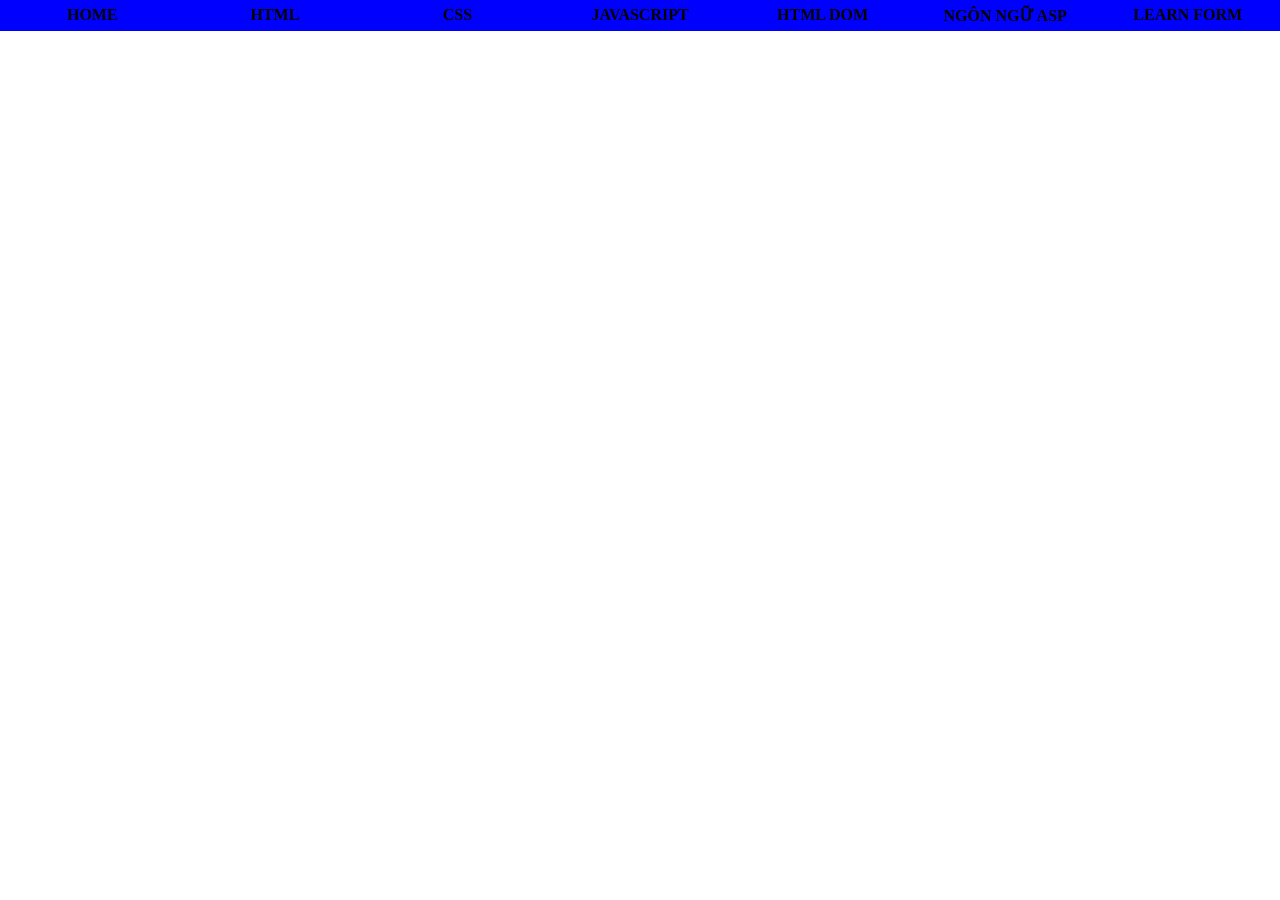
<file: index.html>
<html>
    <head>
        <title>
            Nguyễn Thị Thanh Trúc - K244060753
        </title>
        <style>
            @import url(CSS/main.css);
        </style>
    </head>
    <body>
        <div id="container">  
            <ul>
                <li> <a href="CV/NguyenThiThanhTruc_K244060753.html">HOME</a></li>
                <li> <a href="#">HTML</a></li>
                <li> <a href="#">CSS</a>
                    <ul>
                        <li> <a href="ex42/ex42.html">Bài tập 42</a></li>
                        <li> <a href="#">GIAO DIỆN VỚI CSS</a></li>
                        <li> <a href="#">CSS NÂNG CAO</a></li>
                    </ul>
                </li>
                <li> <a href="#">JAVASCRIPT</a>
                    <ul>
                        <li> <a href="#">LESSON 01</a></li>
                        <li> <a href="#">LESSON 02</a></li>
                        <li> <a href="#">LESSON 03</a></li>
                    </ul>
                </li>
                <li> <a href="#">HTML DOM</a></li>
                <li> <a href="#">NGÔN NGỮ ASP</a></li>
                <li> <a href="#">LEARN FORM</a>
                    <ul>
                        <li> <a href="LearnForm/ClientGet.html">ClientGet</a></li>
                        <li> <a href="LearnForm/SeverGet.html">SeverGet</a></li>
                    </ul>
                </li>
            </ul>
        </div>
    </body>
</html>
</file>
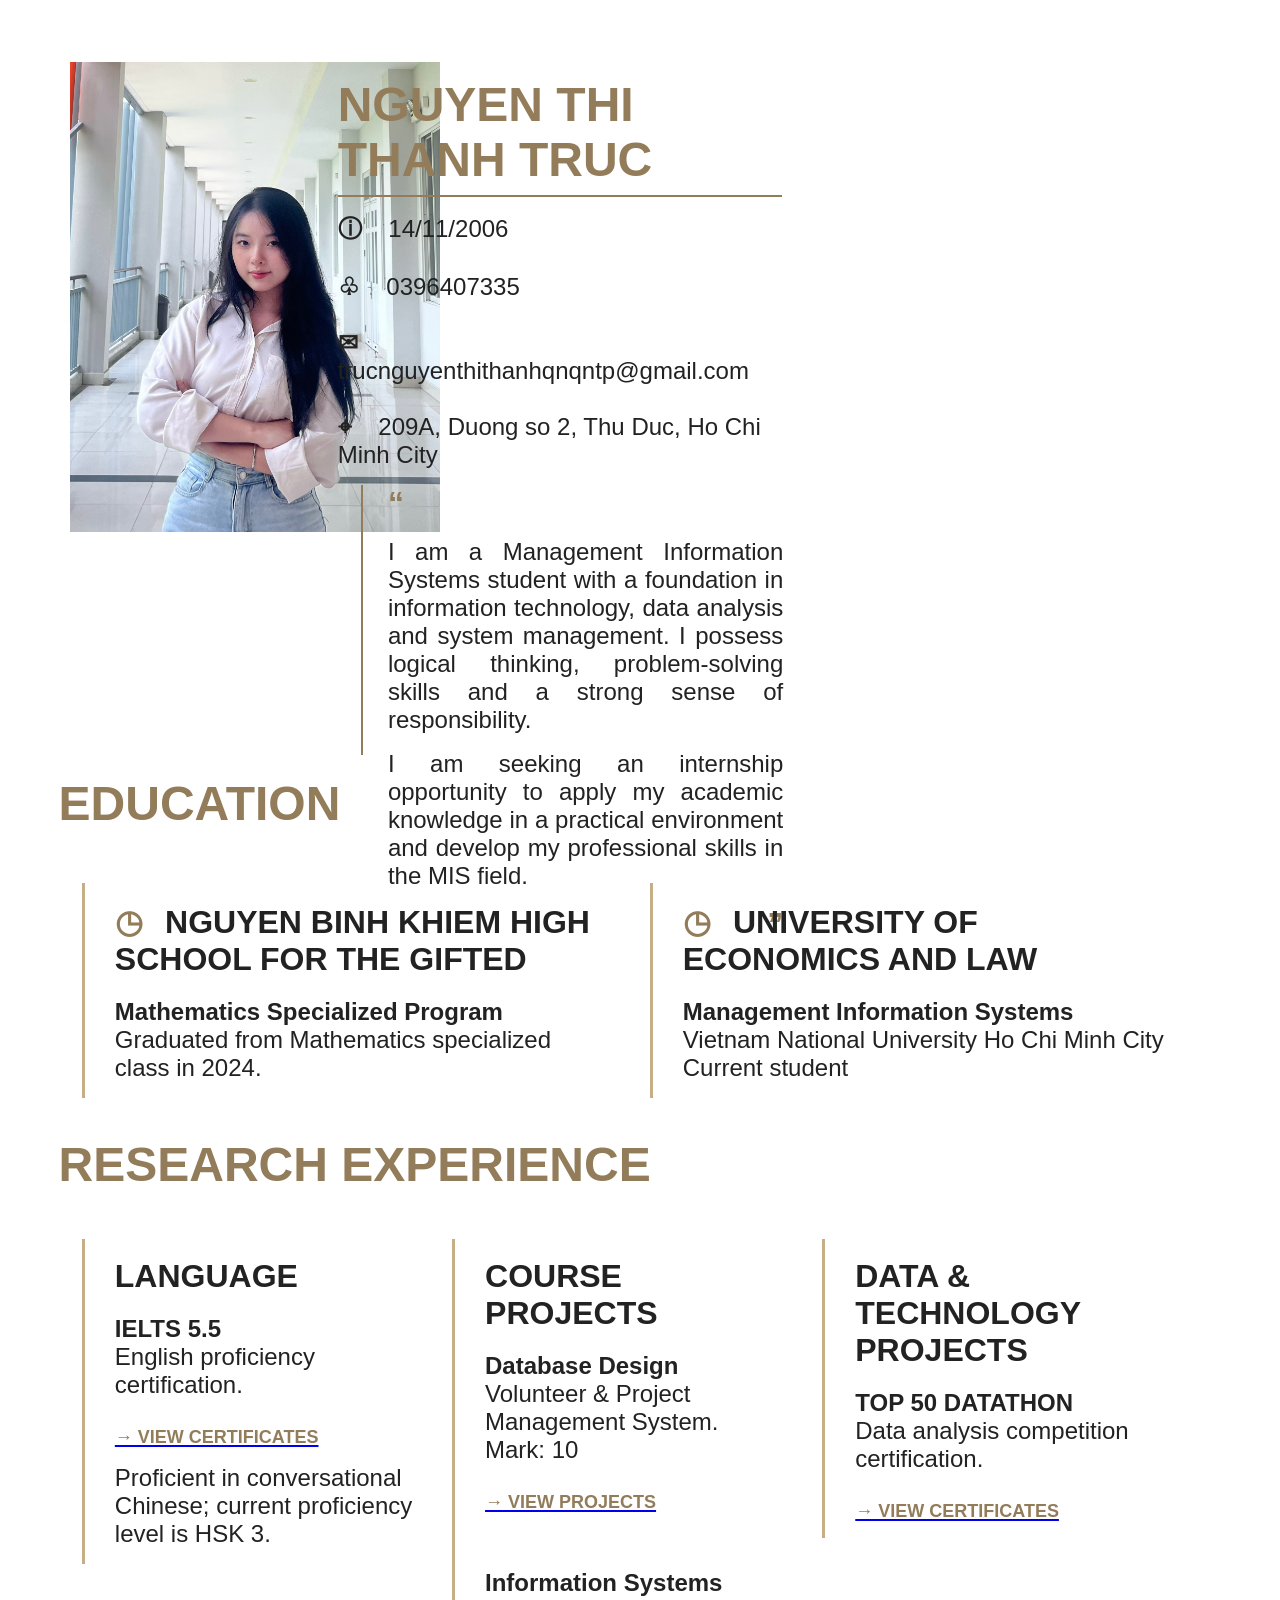
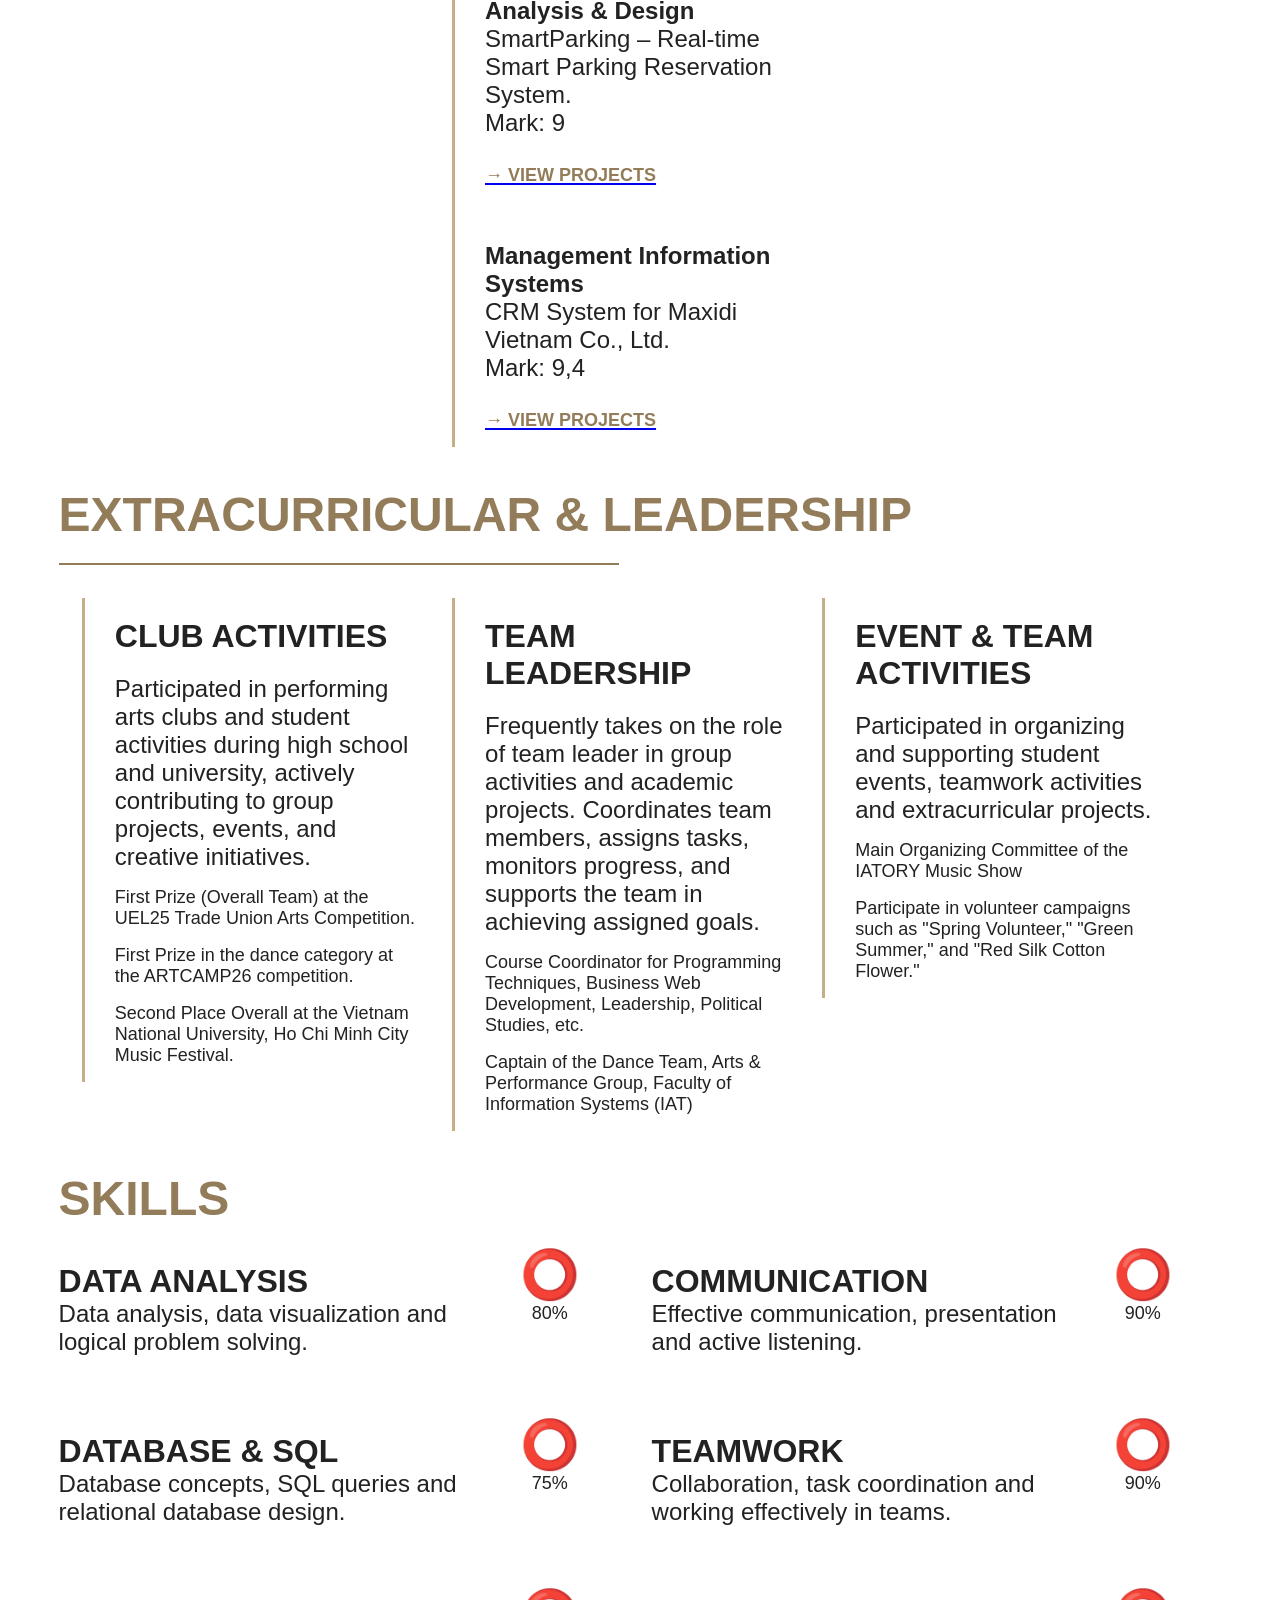
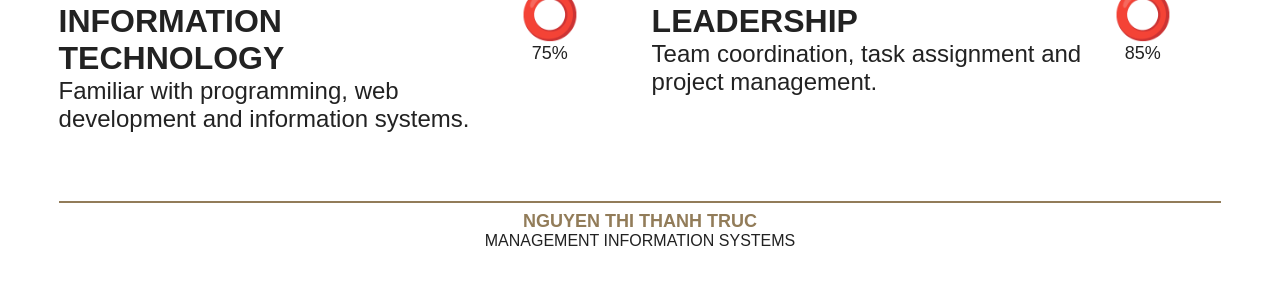
<file: CV/NguyenThiThanhTruc_K244060753.html>
<html>
    <head>
        <meta charset="UTF-8">
        <title>CV - Nguyen Thi Thanh Truc</title>
    </head>
    <body bgcolor="#FFFFFF">
        <div style="width:92%;margin:auto;font-family:Arial;color:#222222;position:relative;">
            <br><br><br>
            <div style="height:500px;">
                <div style="float:left;width:23%;margin-left:1%;">
                    <img src="images/avatar.jpg" width="370" height="470" alt="Nguyen Thi Thanh Truc" title="Nguyen Thi Thanh Truc">
                </div>
                <div style="float:left;width:38%;padding-top:15px;">
                    <font color="#927C59" size="7">
                        <b>NGUYEN THI THANH TRUC</b>
                    </font>
                    <hr width="100%" align="left" color="#927C59">
                    <p>
                        <font size="5">
                            <b>ⓘ</b>
                            &nbsp;&nbsp;
                            14/11/2006
                            <br><br>
                            <b>♧</b>
                            &nbsp;&nbsp;
                            0396407335
                            <br><br>
                            <b>✉</b>
                            &nbsp;&nbsp;
                            trucnguyenthithanhqnqntp@gmail.com
                            <br><br>
                            <b>⌖</b>
                            &nbsp;&nbsp;
                            209A, Duong so 2, Thu Duc, Ho Chi Minh City
                        </font>
                    </p>
                </div>
                <div style="float:left;width:34%;height:270px;border-left:2px solid #927C59;padding-left:25px;margin-left:2%;">
                    <font color="#927C59" size="6">
                        <b>“</b>
                    </font>
                    <p align="justify">
                        <font size="5">
                            I am a Management Information Systems student with a foundation in information technology, data analysis and system management. I possess logical thinking, problem-solving skills and a strong sense of responsibility.
                        </font>
                    </p>
                    <p align="justify">
                        <font size="5">
                            I am seeking an internship opportunity to apply my academic knowledge in a practical environment and develop my professional skills in the MIS field.
                        </font>
                    </p>
                    <div align="right">
                        <font color="#927C59" size="6">
                            <b>”</b>
                        </font>
                    </div>
                </div>
            </div>
            <div style="clear:both;"></div>
            <h1>
                <font color="#927C59" size="7">
                    EDUCATION
                </font>
            </h1>
            <div>
                <div style="float:left;width:42%;margin-left:2%;border-left:3px solid #C6AE87;padding-left:30px;margin-top:30px;">
                    <h2>
                        <font color="#927C59" size="6">
                            ◷
                        </font>
                        &nbsp;
                        <font size="6">
                            <b>NGUYEN BINH KHIEM HIGH SCHOOL FOR THE GIFTED</b>
                        </font>
                    </h2>
                    <p>
                        <font size="5">
                            <b>Mathematics Specialized Program</b>
                            <br>
                            Graduated from Mathematics specialized class in 2024.
                        </font>
                    </p>
                </div>
                <div style="float:left;width:42%;margin-left:4%;border-left:3px solid #C6AE87;padding-left:30px;margin-top:30px;">
                    <h2>
                        <font color="#927C59" size="6">
                            ◷
                        </font>
                        &nbsp;
                        <font size="6">
                            <b>UNIVERSITY OF ECONOMICS AND LAW</b>
                        </font>
                    </h2>
                    <p>
                        <font size="5">
                            <b>Management Information Systems</b>
                            <br>
                            Vietnam National University Ho Chi Minh City
                            <br>
                            Current student
                        </font>
                    </p>
                </div>
            </div>
            <div style="clear:both;"></div>
            <br>
            <h1>
                <font color="#927C59" size="7">
                    RESEARCH EXPERIENCE
                </font>
            </h1>
            <div>
                <div style="float:left;width:26%;margin-left:2%;border-left:3px solid #C6AE87;padding-left:30px;margin-top:25px;">
                    <h2>
                        <font size="6">
                            <b>LANGUAGE</b>
                        </font>
                    </h2>
                    <p>
                        <font size="5">
                            <b>IELTS 5.5</b>
                            <br>
                            English proficiency certification.
                            <br><br>
                            <a href="https://drive.google.com/file/d/19wBdmiABthn95Vl3NY-ukJAGHKLe168N/view?usp=sharing" target="_blank" title="View certificates">
                                <font color="#927C59" size="4">
                                    <b>→ VIEW CERTIFICATES</b>
                                </font>
                            </a>
                        </font>
                    </p>
                    <P>
                        <font size="5">
                            Proficient in conversational Chinese; current proficiency level is HSK 3.
                        </font>
                    </P>
                </div>
                <div style="float:left;width:26%;margin-left:3%;border-left:3px solid #C6AE87;padding-left:30px;margin-top:25px;">
                    <h2>
                        <font size="6">
                            <b>COURSE PROJECTS</b>
                        </font>
                    </h2>
                    <p>
                        <font size="5">
                            <b>Database Design</b>
                            <br>
                            Volunteer & Project Management System. <br> Mark: 10
                            <br><br>
                            <a href="https://drive.google.com/file/d/1U7Aexfa48oNJOv9VgUiFCzScPcDx1ypX/view?usp=sharing" target="_blank" title="View course projects">
                                <font color="#927C59" size="4">
                                    <b>→ VIEW PROJECTS</b>
                                </font>
                            </a>
                            <br><br><br>
                            <b>Information Systems Analysis & Design</b>
                            <br>
                            SmartParking – Real-time Smart Parking Reservation System.<br> Mark: 9
                            <br><br>
                            <a href="https://drive.google.com/file/d/1xForn9r5jDcWtMyPTFW-fMCAYDT4Oqz7/view?usp=sharing" target="_blank" title="View course projects">
                                <font color="#927C59" size="4">
                                    <b>→ VIEW PROJECTS</b>
                                </font>
                            </a>
                            <br><br><br>
                            <b>Management Information Systems</b>
                            <br>
                            CRM System for Maxidi Vietnam Co., Ltd.<br> Mark: 9,4
                            <br><br>
                            <a href="https://drive.google.com/file/d/1CopNTlOFT7cudhVQtjqku32fTCjWgcxo/view?usp=sharing" target="_blank" title="View course projects">
                                <font color="#927C59" size="4">
                                    <b>→ VIEW PROJECTS</b>
                                </font>
                            </a>
                        </font>
                    </p>
                </div>
                <div style="float:left;width:26%;margin-left:3%;border-left:3px solid #C6AE87;padding-left:30px;margin-top:25px;">
                    <h2>
                        <font size="6">
                            <b>DATA & TECHNOLOGY PROJECTS</b>
                        </font>
                    </h2>
                    <p>
                        <font size="5">
                            <b>TOP 50 DATATHON</b>
                            <br>
                            Data analysis competition certification.
                            <br><br>
                            <a href="https://drive.google.com/file/d/1lutju7ONyh1bnQWEdf0tNSRRXcm5Z7ek/view?usp=sharing" target="_blank" title="View certificates">
                                <font color="#927C59" size="4">
                                    <b>→ VIEW CERTIFICATES</b>
                                </font>
                            </a>
                        </font>
                    </p>
                </div>
            </div>
            <div style="clear:both;"></div>
            <br>
            <h1>
                <font color="#927C59" size="7">
                    EXTRACURRICULAR & LEADERSHIP
                </font>
            </h1>
            <hr width="48%" align="left" color="#927C59">
            <div>
                <div style="float:left;width:26%;margin-left:2%;border-left:3px solid #C6AE87;padding-left:30px;margin-top:25px;">
                    <h2>
                        <font size="6">
                            <b>CLUB ACTIVITIES</b>
                        </font>
                    </h2>
                    <p>
                        <font size="5">
                            Participated in performing arts clubs and student activities during high school and university, actively contributing to group projects, events, and creative initiatives.
                        </font>
                    </p>
                    <p>
                        <font size="4">
                            First Prize (Overall Team) at the UEL25 Trade Union Arts Competition.
                        </font>
                    </p>
                    <p>
                        <font size="4">
                            First Prize in the dance category at the ARTCAMP26 competition.
                        </font>
                    </p>
                    <p>
                        <font size="4">
                            Second Place Overall at the Vietnam National University, Ho Chi Minh City Music Festival.
                        </font>
                    </p>
                </div>
                <div style="float:left;width:26%;margin-left:3%;border-left:3px solid #C6AE87;padding-left:30px;margin-top:25px;">
                    <h2>
                        <font size="6">
                            <b>TEAM LEADERSHIP</b>
                        </font>
                    </h2>
                    <p>
                        <font size="5">
                            Frequently takes on the role of team leader in group activities and academic projects. Coordinates team members, assigns tasks, monitors progress, and supports the team in achieving assigned goals.
                        </font>
                    </p>
                    <p>
                        <font size="4">
                            Course Coordinator for Programming Techniques, Business Web Development, Leadership, Political Studies, etc.
                        </font>
                    </p>
                    <P>
                        <font size="4">
                            Captain of the Dance Team, Arts & Performance Group, Faculty of Information Systems (IAT)
                        </font>
                    </P>
                </div>
                <div style="float:left;width:26%;margin-left:3%;border-left:3px solid #C6AE87;padding-left:30px;margin-top:25px;">
                    <h2>
                        <font size="6">
                            <b>EVENT & TEAM ACTIVITIES</b>
                        </font>
                    </h2>
                    <p>
                        <font size="5">
                            Participated in organizing and supporting student events, teamwork activities and extracurricular projects.
                        </font>
                    </p>
                    <P>
                        <font size="4">
                            Main Organizing Committee of the IATORY Music Show
                        </font>
                    </P>
                    <P>
                        <font size="4">
                            Participate in volunteer campaigns such as "Spring Volunteer," "Green Summer," and "Red Silk Cotton Flower."
                        </font>
                    </P>
                </div>
            </div>
            <div style="clear:both;"></div>
            <br>
            <h1>
                <font color="#927C59" size="7">
                    SKILLS
                </font>
            </h1>
            <div>
                <div style="float:left;width:48%;">
                    <div style="height:170px;">
                        <div style="float:left;width:78%;">
                            <p>
                                <font size="6">
                                    <b>DATA ANALYSIS</b>
                                    <br>
                                    <font size="5">
                                        Data analysis, data visualization and logical problem solving.
                                    </font>
                                </font>
                            </p>
                        </div>
                        <div style="float:left;width:20%;text-align:center;">
                            <font color="#927C59" size="7">
                                ⭕
                            </font>
                            <br>
                            <font size="4">
                                80%
                            </font>
                        </div>
                    </div>
                    <div style="height:170px;">
                        <div style="float:left;width:78%;">
                            <p>
                                <font size="6">
                                    <b>DATABASE & SQL</b>
                                    <br>
                                    <font size="5">
                                        Database concepts, SQL queries and relational database design.
                                    </font>
                                </font>
                            </p>
                        </div>
                        <div style="float:left;width:20%;text-align:center;">
                            <font color="#927C59" size="7">
                                ⭕
                            </font>
                            <br>
                            <font size="4">
                                75%
                            </font>
                        </div>
                    </div>
                    <div style="height:170px;">
                        <div style="float:left;width:78%;">
                            <p>
                                <font size="6">
                                    <b>INFORMATION TECHNOLOGY</b>
                                    <br>
                                    <font size="5">
                                        Familiar with programming, web development and information systems.
                                    </font>
                                </font>
                            </p>
                        </div>
                        <div style="float:left;width:20%;text-align:center;">
                            <font color="#927C59" size="7">
                                ⭕
                            </font>
                            <br>
                            <font size="4">
                                75%
                            </font>
                        </div>
                    </div>
                </div>
                <div style="float:left;width:48%;margin-left:3%;">
                    <div style="height:170px;">
                        <div style="float:left;width:78%;">
                            <p>
                                <font size="6">
                                    <b>COMMUNICATION</b>
                                    <br>
                                    <font size="5">
                                        Effective communication, presentation and active listening.
                                    </font>
                                </font>
                            </p>
                        </div>
                        <div style="float:left;width:20%;text-align:center;">
                            <font color="#927C59" size="7">
                                ⭕
                            </font>
                            <br>
                            <font size="4">
                                90%
                            </font>
                        </div>
                    </div>
                    <div style="height:170px;">
                        <div style="float:left;width:78%;">
                            <p>
                                <font size="6">
                                    <b>TEAMWORK</b>
                                    <br>
                                    <font size="5">
                                        Collaboration, task coordination and working effectively in teams.
                                    </font>
                                </font>
                            </p>
                        </div>
                        <div style="float:left;width:20%;text-align:center;">
                            <font color="#927C59" size="7">
                                ⭕
                            </font>
                            <br>
                            <font size="4">
                                90%
                            </font>
                        </div>
                    </div>
                    <div style="height:170px;">
                        <div style="float:left;width:78%;">
                            <p>
                                <font size="6">
                                    <b>LEADERSHIP</b>
                                    <br>
                                    <font size="5">
                                        Team coordination, task assignment and project management.
                                    </font>
                                </font>
                            </p>
                        </div>
                        <div style="float:left;width:20%;text-align:center;">
                            <font color="#927C59" size="7">
                                ⭕
                            </font>
                            <br>
                            <font size="4">
                                85%
                            </font>
                        </div>
                    </div>
                </div>
            </div>
            <div style="clear:both;"></div>
            <br><br>
            <hr color="#927C59">
            <div align="center">
                <font color="#927C59" size="4">
                    <b>NGUYEN THI THANH TRUC</b>
                </font>
                <br>
                <font size="3">
                    MANAGEMENT INFORMATION SYSTEMS
                </font>
            </div>
            <br><br>
        </div>
    </body>
</html>
</file>
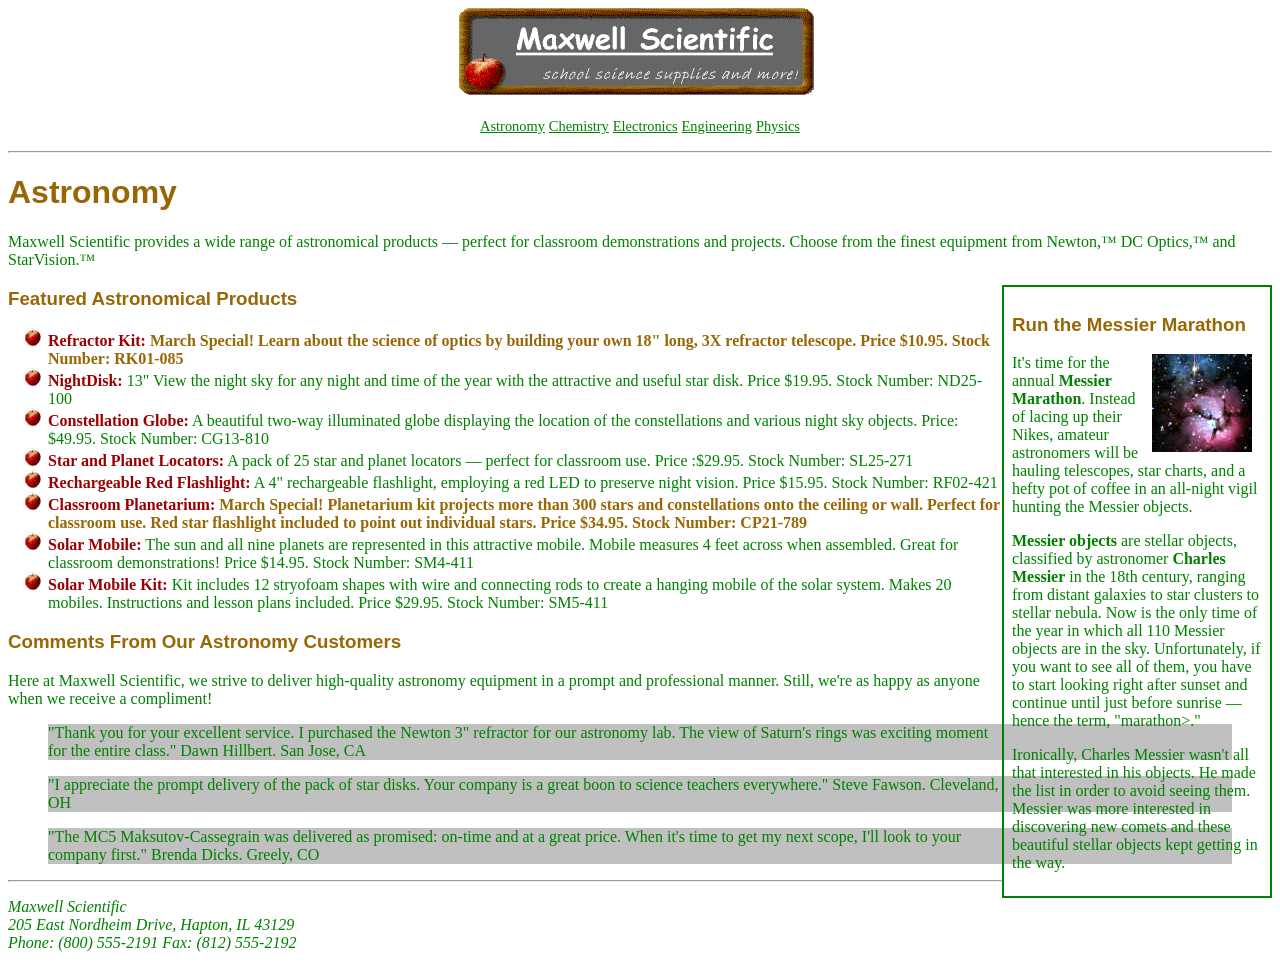
<file: ex42/ex42.html>
<html>
    <head>
        <meta charset="utf-8">
        <title>Bài tập 42</title>
        <link rel="stylesheet" type="text/css" href="maincss.css"/>
    </head>
    <body>
        <p align="center">
            <img src="hinh/MWSLogo.gif"/>
        </p>
        <p align="center">
            <a href="#">Astronomy</a>
            <a href="#">Chemistry</a>
            <a href="#">Electronics</a>
            <a href="#">Engineering</a>
            <a href="#">Physics</a>
        </p>
        <hr/>
        <h1><special>Astronomy</special></h1>
        <p>
            Maxwell Scientific provides a wide range of astronomical products — perfect for classroom demonstrations and projects. Choose from the finest equipment from Newton,™ DC Optics,™ and StarVision.™
        </p>
        <div class="Article">
            <h3><special>Run the Messier Marathon</special></h3>
            <img src="hinh/m20.jpg" alt="Image" style="float:right; margin-right: 10px;">
            <p>
                It's time for the annual <b>Messier Marathon</b>. Instead of lacing up their Nikes, amateur astronomers will be hauling telescopes, star charts, and a hefty pot of coffee in an all-night vigil hunting the Messier objects.
            </p>
            <p>
                <b>Messier objects</b> are stellar objects, classified by astronomer <b>Charles Messier</b> in the 18th century, ranging from distant galaxies to star clusters to stellar nebula. Now is the only time of the year in which all 110 Messier objects are in the sky. Unfortunately, if you want to see all of them, you have to start looking right after sunset and continue until just before sunrise — hence the term, "marathon>."
            </p>
            <p>
                Ironically, Charles Messier wasn't all that interested in his objects. He made the list in order to avoid seeing them. Messier was more interested in discovering new comets and these beautiful stellar objects kept getting in the way.
            </p>
        </div>
        <h3><special>Featured Astronomical Products</special></h3>
        <ul>
            <li>
                <b>Refractor Kit:</b> <special>March Special! Learn about the science of optics by building your own 18" long, 3X refractor telescope. Price $10.95. Stock Number: RK01-085</special>
            </li>
            <li>
                <b>NightDisk:</b> 13" View the night sky for any night and time of the year with the attractive and useful star disk. Price $19.95. Stock Number: ND25-100
            </li>
            <li>
                <b>Constellation Globe:</b> A beautiful two-way illuminated globe displaying the location of the constellations and various night sky objects. Price: $49.95. Stock Number: CG13-810
            </li>
            <li>
                <b>Star and Planet Locators:</b> A pack of 25 star and planet locators — perfect for classroom use. Price :$29.95. Stock Number: SL25-271
            </li>
            <li>
                <b>Rechargeable Red Flashlight:</b> A 4" rechargeable flashlight, employing a red LED to preserve night vision. Price $15.95. Stock Number: RF02-421
            </li>
            <li>
                <b>Classroom Planetarium:</b> <special>March Special! Planetarium kit projects more than 300 stars and constellations onto the ceiling or wall. Perfect for classroom use. Red star flashlight included to point out individual stars. Price $34.95. Stock Number: CP21-789</special>
            </li>
            <li>
                <b>Solar Mobile:</b> The sun and all nine planets are represented in this attractive mobile. Mobile measures 4 feet across when assembled. Great for classroom demonstrations! Price $14.95. Stock Number: SM4-411
            </li>
            <li>
                <b>Solar Mobile Kit:</b> Kit includes 12 stryofoam shapes with wire and connecting rods to create a hanging mobile of the solar system. Makes 20 mobiles. Instructions and lesson plans included. Price $29.95. Stock Number: SM5-411
            </li>
        </ul>
        <h3><special>Comments From Our Astronomy Customers</special></h3>
        <p>
            Here at Maxwell Scientific, we strive to deliver high-quality astronomy equipment in a prompt and professional manner. Still, we're as happy as anyone when we receive a compliment!
        </p>
        <blockquote>
            "Thank you for your excellent service. I purchased the Newton 3" refractor for our astronomy lab. The view of Saturn's rings was exciting moment for the entire class." Dawn Hillbert. San Jose, CA
        </blockquote>
        <blockquote>
            "I appreciate the prompt delivery of the pack of star disks. Your company is a great boon to science teachers everywhere." Steve Fawson. Cleveland, OH
        </blockquote>
        <blockquote>
            "The MC5 Maksutov-Cassegrain was delivered as promised: on-time and at a great price. When it's time to get my next scope, I'll look to your company first." Brenda Dicks. Greely, CO
        </blockquote>
        <hr/>
        <p style="font-style: italic;">
            Maxwell Scientific
            <br/>
            205 East Nordheim Drive, Hapton, IL 43129
            <br/>
            Phone: (800) 555-2191 Fax: (812) 555-2192
        </p>
    </body>
</html>
</file>
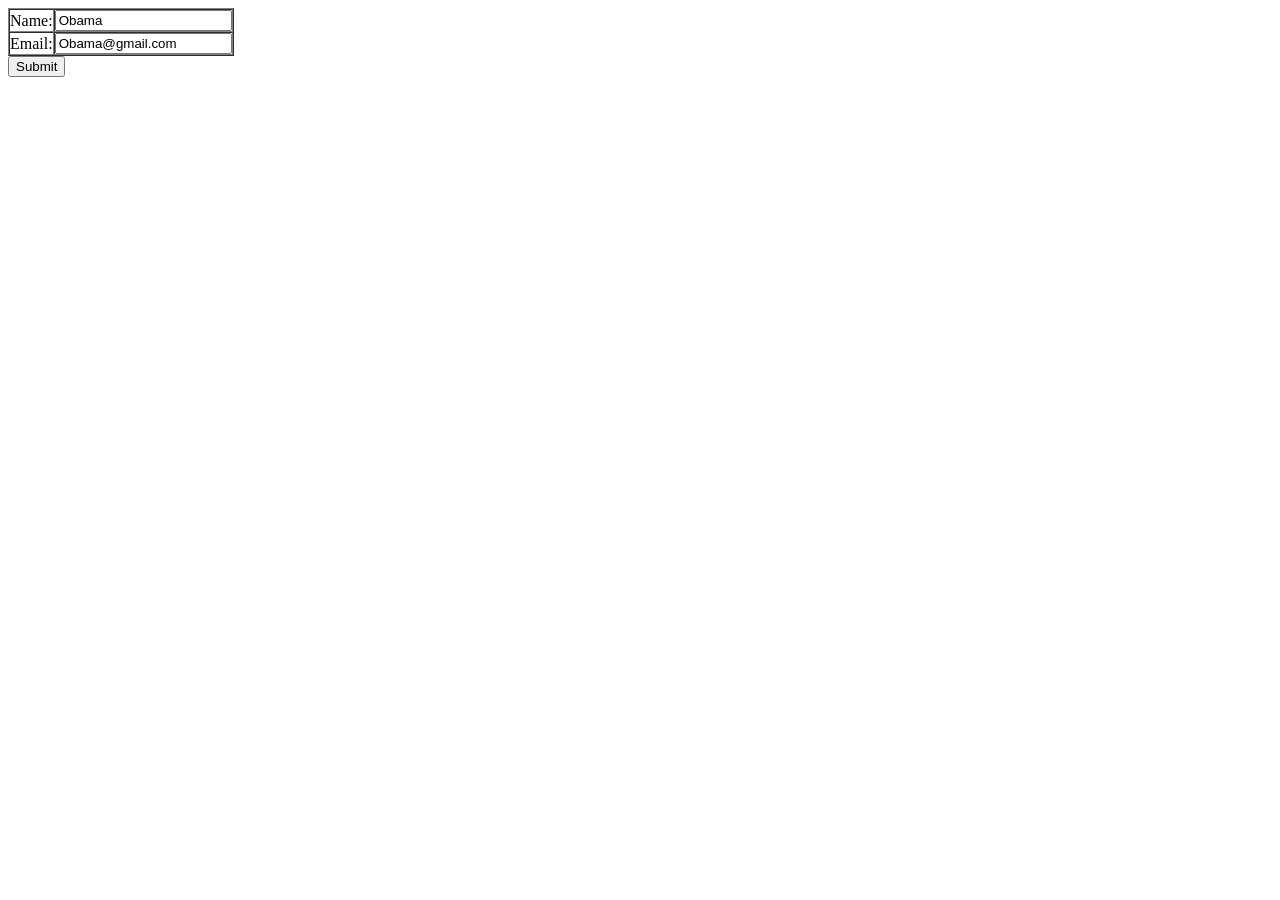
<file: LearnForm/ClientGet.html>
<html>
    <head>
        <meta charset="utf-8">
        <title>ClientGet - NguyenThiThanhTruc_K244060753</title>
    </head>
    <body>
        <form action="ServerGet.html" method="get">
            <table border="1" cellpadding="0" cellspacing="0">
                <tr>
                    <td>Name:</td>
                    <td>
                        <input type="text" value="Obama" name="txtten"/>
                    </td>
                </tr>
                <tr>
                    <td>Email:</td>
                    <td>
                        <input type="email" value="Obama@gmail.com" name="txtemail"/>
                    </td>
                </tr>
            </table>
            <input type="submit" value="Submit"/>
        </form>
    </body>
</html>
</file>
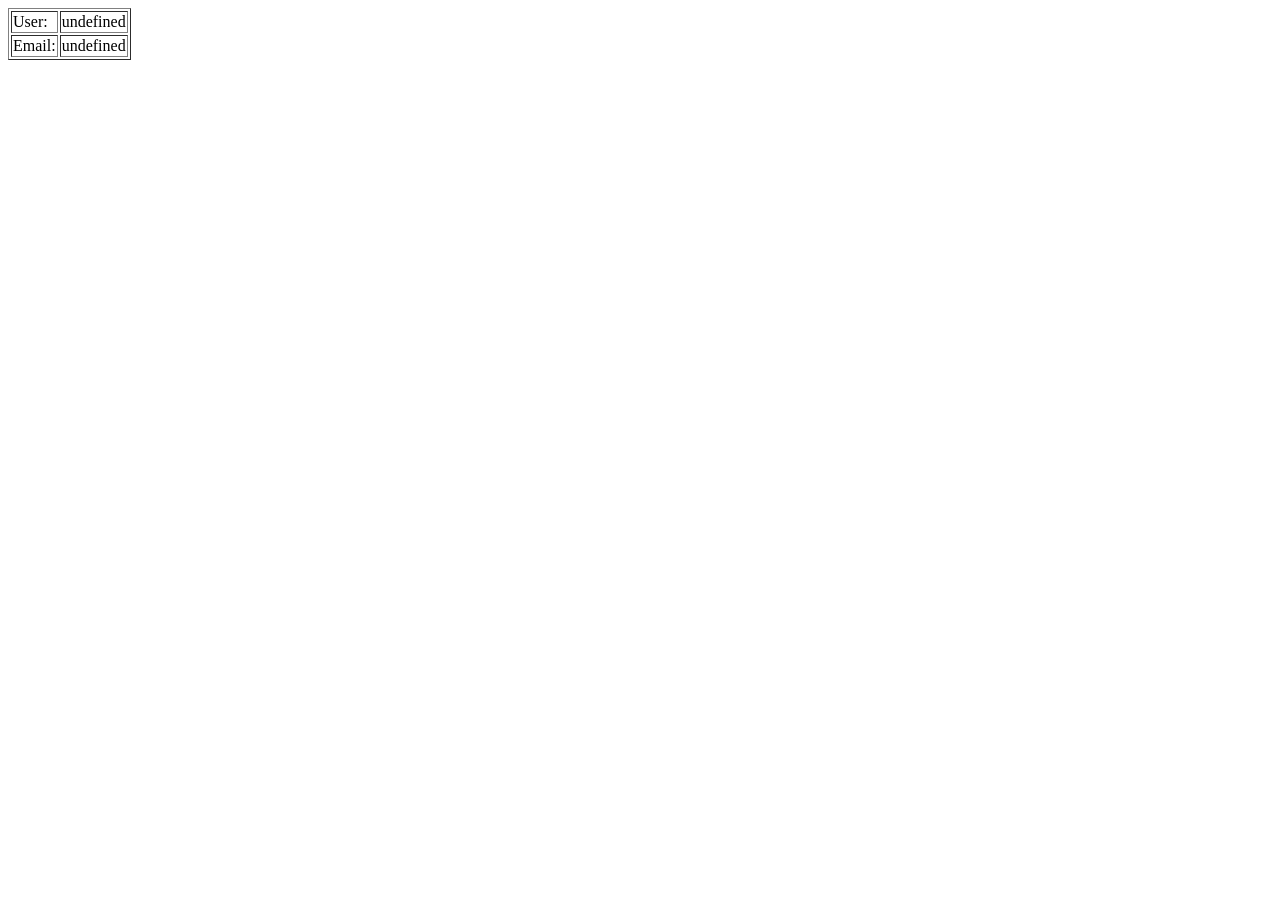
<file: LearnForm/SeverGet.html>
<html>
    <head>
        <meta charset="utf-8">
        <title>ServerGet - NguyenThiThanhTruc_K244060753</title>
        <script>
            function getUrlVars() {
                var vars = {};
                var parts = window.location.href.replace(/[?&]+([^=&]+)=([^&]*)/gi,
                    function (m, key, value) {
                        vars[key] = value;
                    }
                );
                return vars;
            }
            var ten = unescape(getUrlVars()["txtten"]);
            var email = unescape(getUrlVars()["txtemail"]);
        </script>
    </head>
    <body>
        <form>
            <table border="1">
                <tr>
                    <td>User:</td>
                    <td id="iduser"></td>
                </tr>
                <tr>
                    <td>Email:</td>
                    <td id="idemail"></td>
                </tr>
            </table>
        </form>
        <script>
            document.getElementById("iduser").innerHTML = ten
            document.getElementById("idemail").innerHTML = email
        </script>
    </body>
</html>
</file>
<file: ex42/maincss.css>
body{
    color:green;
    background:white;
}
h1, h2, h3, h4, h5, h6 {
    font-family: Arial, Helvetica, sans-serif;
}
address{
    font-size: 0.9em;
    font-style: normal;
    text-align: center;
    text-transform: uppercase;
}
blockquote{
    background-color: silver;
}
ul {
    list-style: circle url("hinh/Apple.jpg") outside;
}
ul b {
    color:rgb(155,0,0)
}
a{
    font-size: 0.9em;
    color:green
}
a:hover {
    color: red;
    text-transform: uppercase;
    font-weight:bold;
}
special{
    color:rgb(153,102,6);
    font-weight:bold;
}
div.Article{
    padding:0.5em;
    border-style:solid;
    border-width: 2px;
    background-color: rbg(252,221,163);
    width:250px;
    float:right;
}
</file>
